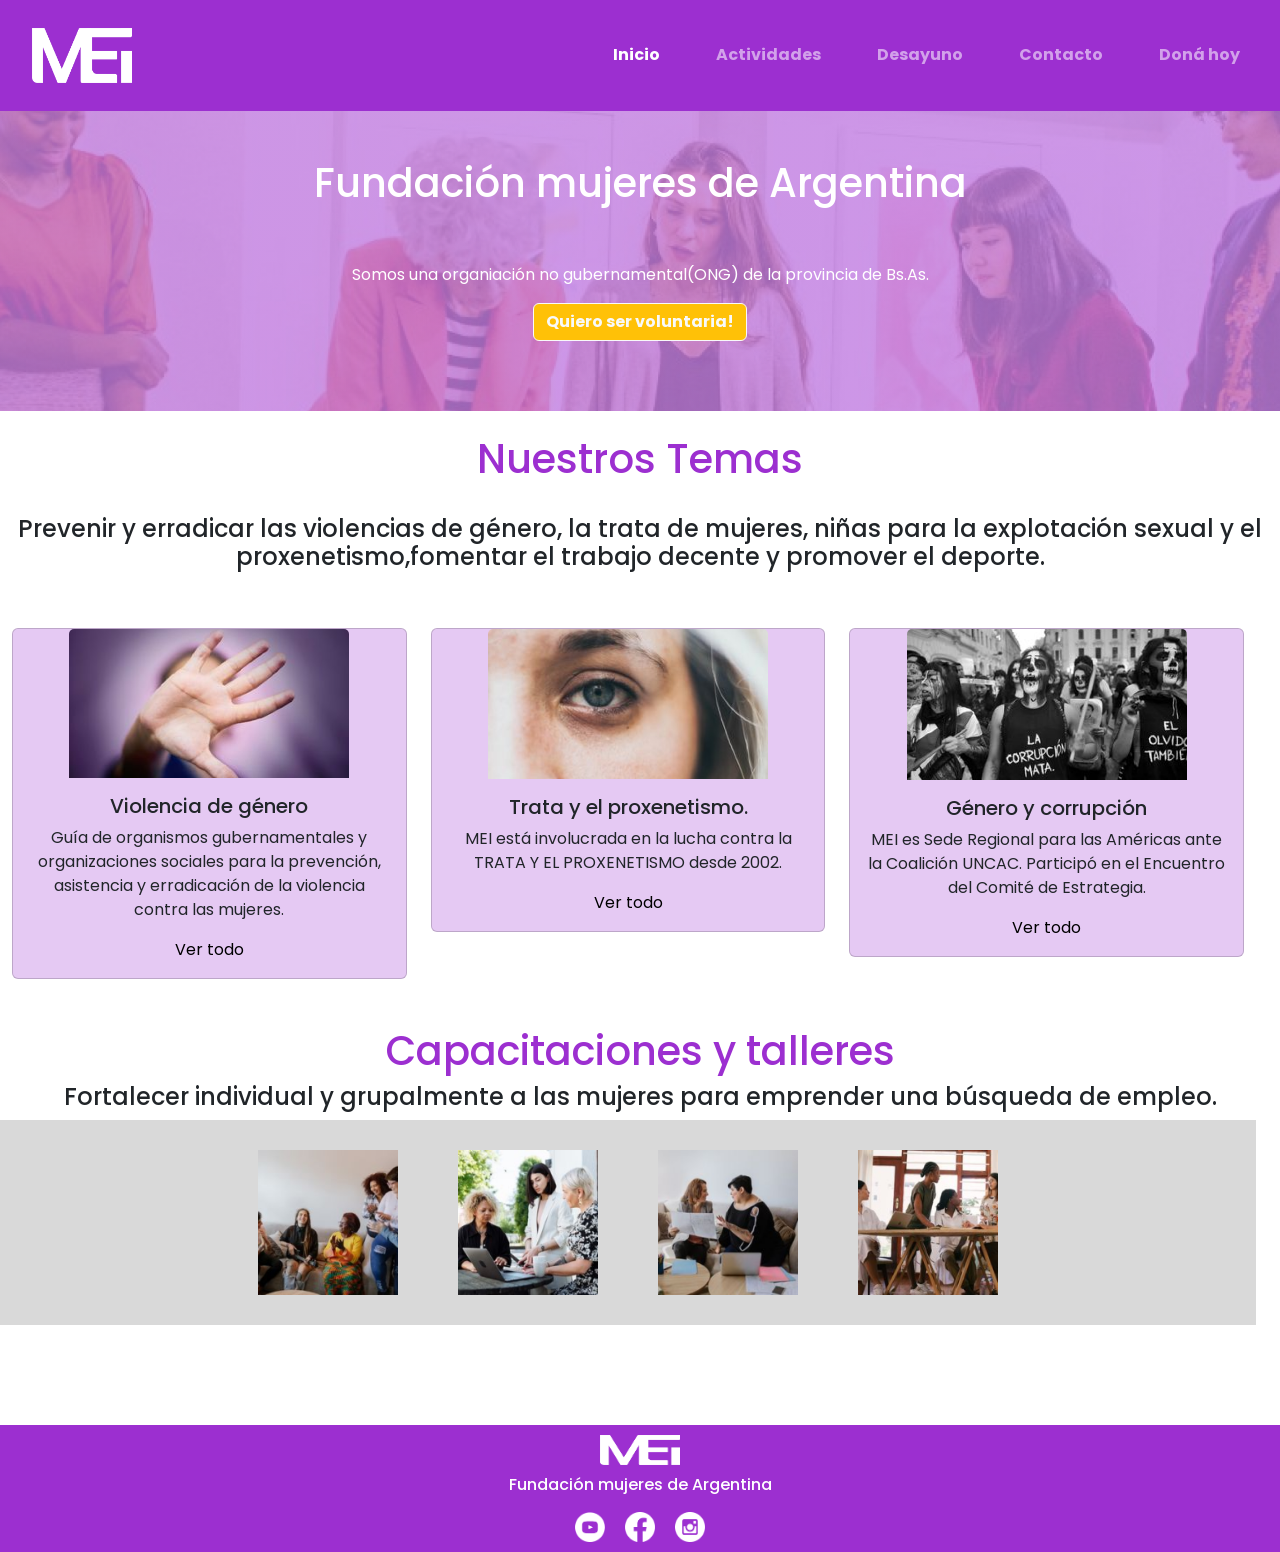
<file: index.html>
<!DOCTYPE html>
<html lang="en">
<head>
    <meta charset="UTF-8">
    <meta http-equiv="X-UA-Compatible" content="IE=edge">
    <meta name="viewport" content="width=device-width, initial-scale=1.0">
    <!-- Google Fonts -->
    <link href="https://fonts.googleapis.com/css2?family=Poppins:ital,wght@0,100;0,200;0,300;0,400;0,500;0,600;0,700;0,800;0,900;1,100;1,200;1,300;1,400;1,500;1,600;1,700;1,800;1,900&display=swap" rel="stylesheet">
    <!-- CSS de Bootstrap -->
    <link href="https://cdn.jsdelivr.net/npm/bootstrap@5.3.0-alpha3/dist/css/bootstrap.min.css" rel="stylesheet" integrity="sha384-KK94CHFLLe+nY2dmCWGMq91rCGa5gtU4mk92HdvYe+M/SXH301p5ILy+dN9+nJOZ" crossorigin="anonymous">
    <!-- Mi CSS -->
    <link rel="stylesheet" href="css/style.css">
    <title>MEI</title>
</head>
<body>
    <header id="header">
        <!-- botonera de bootstrap con logo-->
        <nav class="navbar navbar-expand-lg navbar-dark">
            <div class="container-fluid">
                <a href="index.html">
                    <img src="img/logodemujeres enigualdad.png" alt="Logo Mujeres En Igualdad">
                  </a>
              <button class="navbar-toggler" type="button" data-bs-toggle="collapse" data-bs-target="#navbarSupportedContent" aria-controls="navbarSupportedContent" aria-expanded="false" aria-label="Toggle navigation">
                <span class="navbar-toggler-icon"></span>
              </button>
              <div class="collapse navbar-collapse" id="navbarSupportedContent">
                <ul class="navbar-nav ms-auto">
                  <li class="nav-item">
                    <a class="nav-link active" aria-current="page" href="index.html">Inicio</a>
                  </li>
                  <li class="nav-item">
                    <a class="nav-link" href="#Actividades">Actividades</a>
                  </li>
                  <li class="nav-item">
                    <a class="nav-link" href="paginas/desayuno.html">Desayuno</a>
                  </li>
                  <li class="nav-item">
                    <a class="nav-link" href="paginas/contacto.html">Contacto</a>
                  </li>
                  <li class="nav-item">
                    <a class="nav-link" href="paginas/donahoy.html">Doná hoy</a>
                  </li>
                </ul>
              </div>
            </div>
          </nav>
    </header>
    <!-- seccion 1 -->
    <section id="seccion1home" class="container-fluid">
        <h1 class="py-5">Fundación mujeres de Argentina</h1>
        <p>
            Somos una organiación no gubernamental(ONG) de la provincia de Bs.As.
        </p>
        <a href="paginas/donahoy.html" class="aseccion1 btn btn-warning btn-outline-light">Quiero ser voluntaria!
        </a>
    </section>
    <!-- seccion 2 -->
    <section class="seccion2home">
      <h1 class="title3 py-4">
        Nuestros Temas
      </h1>
      <h4 class="pb-5">
        Prevenir y erradicar las violencias de género, la trata de mujeres, niñas para la explotación sexual y el proxenetismo,fomentar el trabajo decente y promover el deporte.
      </h4>
      <div class="container-fluid row">
        <div class="col-sm ">
            <div class="card w-100 card-border mb-5 divsection2">
                <img src="img/vg 1.png" class="card-img-top" alt="...">
                <div class="card-body">
                    <h5 class="card-title">Violencia de género</h5>
                    <p class="card-text">Guía de organismos gubernamentales y organizaciones sociales para la prevención, asistencia y erradicación de la violencia contra las mujeres.
                    </p>
                    <a href="#" class="card-link text-black">Ver todo</a>
                </div>
            </div>
        </div>
        <div class="col-sm">
            <div class="card w-100 card-border mb-5 divsection2">
                <img src="img/tp 1.png" class="card-img-top" alt="...">
                <div class="card-body">
                    <h5 class="card-title">Trata y el proxenetismo.</h5>
                    <p class="card-text">MEI está involucrada en la lucha contra la TRATA Y EL PROXENETISMO desde 2002.</p>
                    <a href="#" class="card-link text-black">Ver todo</a>
                </div>
            </div>
        </div>     
        <div class="col-sm">
            <div class="card w-100 card-border mb-5 divsection2">
                <img src="img/gc 1.png" class="card-img-top" alt="...">
                <div class="card-body">
                    <h5 class="card-title">Género y corrupción</h5>
                    <p class="card-text">MEI es Sede Regional para las Américas ante la Coalición UNCAC. Participó en el Encuentro del Comité de Estrategia.</p>
                    <a href="#" class="card-link text-black">Ver todo</a>
                </div>
            </div>
        </div>
      </div>
    </section>
    <!-- seccion 3 -->
    <section class="container-fluid seccion2home" id="Actividades">
        <h1 class="title3">
            Capacitaciones y talleres
        </h1>
        <h4>
            Fortalecer individual y grupalmente a las mujeres para emprender una búsqueda de empleo.
        </h4>
        <div class="container-fluid row divseccion3">
            <img src="img/7.png" alt="" class="col-12 col-md-12 col-lg-3">
            <img src="img/8.png" alt="" class="col-12 col-md-12 col-lg-3">
            <img src="img/9.png" alt="" class="col-12 col-md-12 col-lg-3">
            <img src="img/6 1.png" alt="" class="col-12 col-md-12 col-lg-3">
        </div>
    </section>
    <footer>
        <img src="img/logodemujeres enigualdad.png" alt="" class="logofooter">
        <h1 class="title1">Fundación mujeres de Argentina</h1>
        <div>
            <img src="img/Vector (1).png" alt="">
            <img src="img/Vector (2).png" alt="">
            <img src="img/Vector.png" alt="">
        </div>
    </footer>
    <!-- Script de Boostrap -->
    <script src="https://cdn.jsdelivr.net/npm/bootstrap@5.3.0-alpha3/dist/js/bootstrap.bundle.min.js" integrity="sha384-ENjdO4Dr2bkBIFxQpeoTz1HIcje39Wm4jDKdf19U8gI4ddQ3GYNS7NTKfAdVQSZe" crossorigin="anonymous"></script>
</body>
</html>
</file>
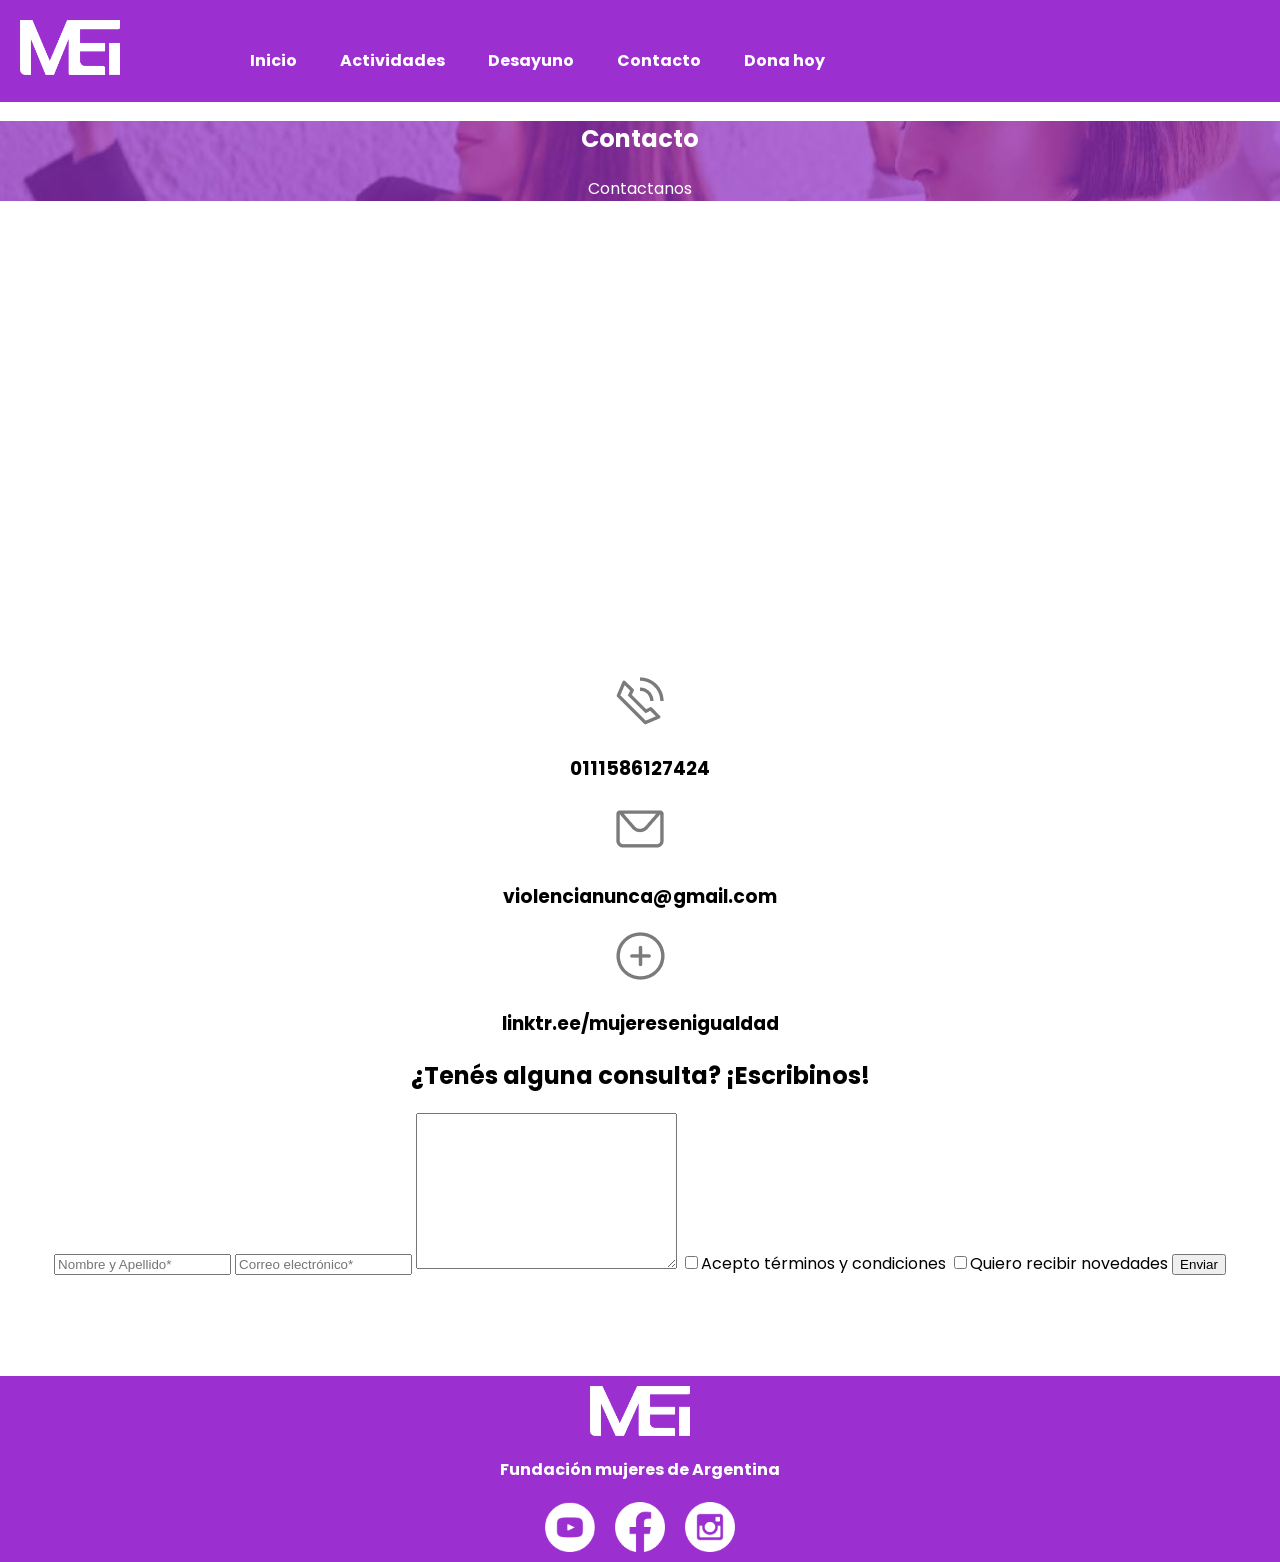
<file: paginas/contacto.html>
<!DOCTYPE html>
<html lang="en">
<head>
    <meta charset="UTF-8">
    <meta http-equiv="X-UA-Compatible" content="IE=edge">
    <meta name="viewport" content="width=device-width, initial-scale=1.0">
    <link rel="stylesheet" href="../css/style.css">
    <link href="https://fonts.googleapis.com/css2?family=Poppins:ital,wght@0,100;0,200;0,300;0,400;0,500;0,600;0,700;0,800;0,900;1,100;1,200;1,300;1,400;1,500;1,600;1,700;1,800;1,900&display=swap" rel="stylesheet">
    <title>MEI</title>
</head>
<body>
    <header id="header">
        <!-- logo -->
        <a href="../index.html">
            <img src="../img/logodemujeres enigualdad.png" alt="Logo Mujeres En Igualdad">
        </a>
        <!-- botonera -->
        <nav>
            <ul class="bonera">
                <li>
                    <a href="../index.html">Inicio</a> 
                </li>
                <li>
                    <a href="../index.html">Actividades</a>
                </li>
                <li>
                    <a href="desayuno.html">Desayuno</a>
                </li>
                <li>
                    <a href="contacto.html">Contacto</a>
                </li>               
                <li>
                    <a href="donahoy.html">Dona hoy</a>
                </li>
            </ul>
        </nav>
    </header>
    <!-- seccion 1 -->
    <section id="seccion1contact">
        <h1>Contacto</h1>
        <p>
            Contactanos
        </p>
    </section>
    <!-- seccion 2 -->
    <section class="seccion2cont">
        <iframe src="https://www.google.com/maps/embed?pb=!1m14!1m8!1m3!1d13133.05904825965!2d-58.3664477!3d-34.622749!3m2!1i1024!2i768!4f13.1!3m3!1m2!1s0x95a335dba334f52f%3A0x11fda76ff2da4d96!2sMinisterio%20de%20las%20Mujeres%2C%20G%C3%A9neros%20y%20Diversidad!5e0!3m2!1sen!2sar!4v1682360729661!5m2!1sen!2sar" width="600" height="450" style="border:0;" allowfullscreen="" loading="lazy" referrerpolicy="no-referrer-when-downgrade"></iframe>
        <div>
            <img src="../img/phone-outline.png" alt="">
            <h3>0111586127424</h3>
        </div>
        <div>
            <img src="../img/message.png" alt="">
            <h3>violencianunca@gmail.com</h3>
        </div>
        <div>
            <img src="../img/circle-plus-outline.png" alt="">
            <h3>linktr.ee/mujeresenigualdad</h3>
        </div >
    </section>
    <!-- seccion 3 -->
    <section class="seccion2cont">
        <h1>
            ¿Tenés alguna consulta? ¡Escribinos!
        </h1>
        <div class="divinputs">
            <form>
                <input type="text" id="" placeholder="Nombre y Apellido*">
                <input type="email" placeholder="Correo electrónico*">
                <textarea  id="" cols="30" rows="10"></textarea>
                <input type="checkbox">Acepto términos y condiciones
                <input type="checkbox">Quiero recibir novedades
                <input type="button" value="Enviar">
            </form>
        </div>
    </section>
    <footer>
        <img src="../img/logodemujeres enigualdad.png" alt="" class="logofooter">
        <h1 class="title1">Fundación mujeres de Argentina</h1>
        <div>
            <img src="../img/Vector (1).png" alt="">
            <img src="../img/Vector (2).png" alt="">
            <img src="../img/Vector.png" alt="">
        </div>
    </footer>
</body>
</html>
</file>
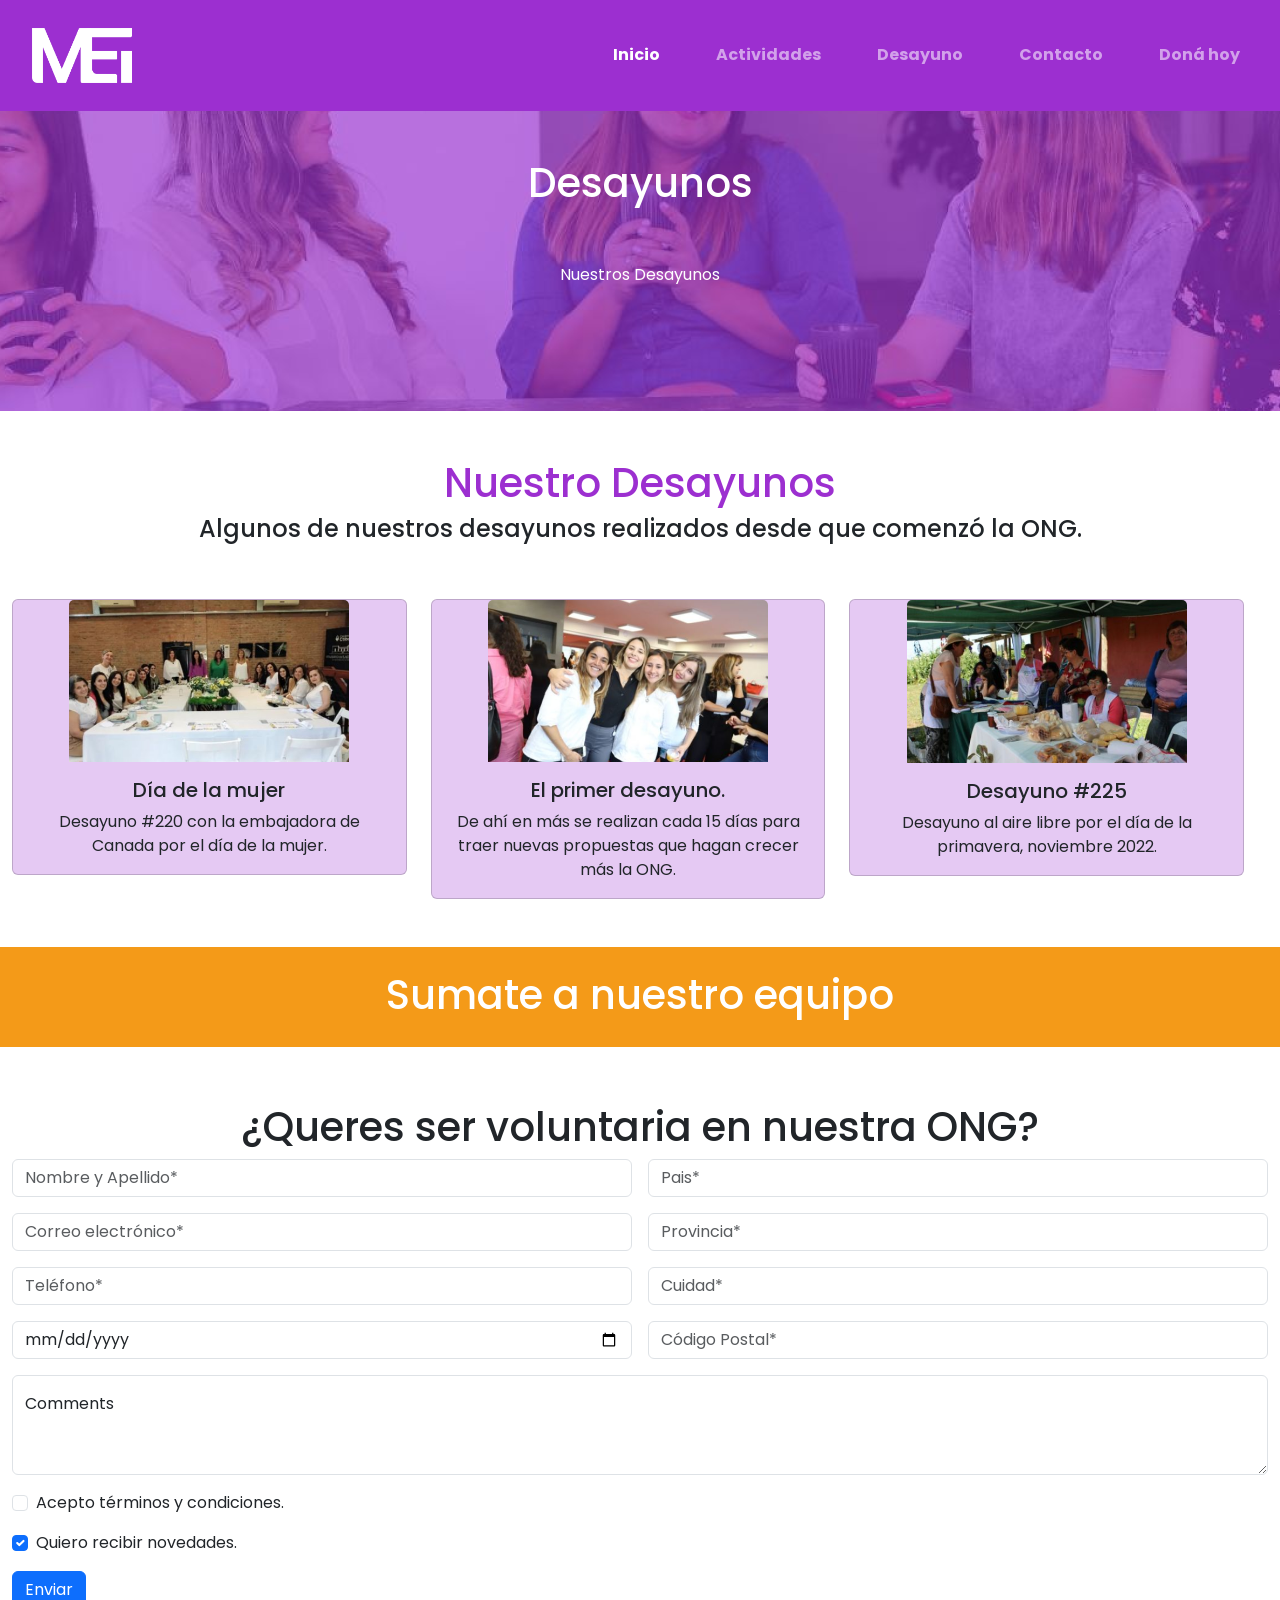
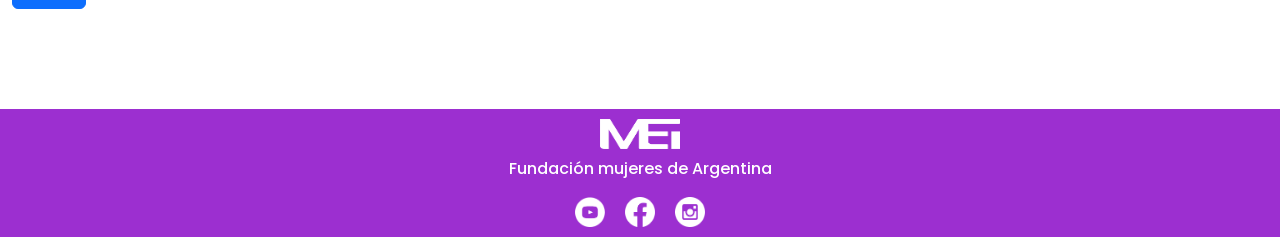
<file: paginas/desayuno.html>
<!DOCTYPE html>
<html lang="en">
<head>
    <meta charset="UTF-8">
    <meta http-equiv="X-UA-Compatible" content="IE=edge">
    <meta name="viewport" content="width=device-width, initial-scale=1.0">
    <!-- CSS de Bootstrap -->
    <link href="https://cdn.jsdelivr.net/npm/bootstrap@5.3.0-alpha3/dist/css/bootstrap.min.css" rel="stylesheet" integrity="sha384-KK94CHFLLe+nY2dmCWGMq91rCGa5gtU4mk92HdvYe+M/SXH301p5ILy+dN9+nJOZ" crossorigin="anonymous">
    <!-- Mi CSS -->
    <link rel="stylesheet" href="../css/style.css">
    <!-- Google Fonts -->
    <link href="https://fonts.googleapis.com/css2?family=Poppins:ital,wght@0,100;0,200;0,300;0,400;0,500;0,600;0,700;0,800;0,900;1,100;1,200;1,300;1,400;1,500;1,600;1,700;1,800;1,900&display=swap" rel="stylesheet">
    <title>MEI</title>
</head>
<body>
    <header id="header">
        <!-- logo -->
        <nav class="navbar navbar-expand-lg navbar-dark">
            <div class="container-fluid">
                <a href="../index.html">
                    <img src="../img/logodemujeres enigualdad.png" alt="Logo Mujeres En Igualdad">
                </a>
            <button class="navbar-toggler" type="button" data-bs-toggle="collapse" data-bs-target="#navbarSupportedContent" aria-controls="navbarSupportedContent" aria-expanded="false" aria-label="Toggle navigation">
                <span class="navbar-toggler-icon"></span>
            </button>
                <div class="collapse navbar-collapse" id="navbarSupportedContent">
                    <ul class="navbar-nav ms-auto">
                        <li class="nav-item">
                            <a class="nav-link active" aria-current="page" href="../index.html">Inicio</a>
                        </li>
                        <li class="nav-item">
                            <a class="nav-link" href="../index.html#Actividades">Actividades</a>
                        </li>
                        <li class="nav-item">
                            <a class="nav-link" href="desayuno.html">Desayuno</a>
                        </li>
                        <li class="nav-item">
                            <a class="nav-link" href="contacto.html">Contacto</a>
                        </li>
                        <li class="nav-item">
                            <a class="nav-link" href="donahoy.html">Doná hoy</a>
                        </li>
                    </ul>
                </div>
            </div>
        </nav>
    </header>
    <!-- seccion 1 -->
    <section id="seccion1desayuno" >
        <h1 class="py-5">Desayunos</h1>
        <p>
            Nuestros Desayunos
        </p>
    </section>
    <!-- seccion 2 -->
    <section class="seccion2desy">
        <h1 class="title3 pt-5">
            Nuestro Desayunos 
        </h1>
        <h4 class="pb-5">
            Algunos de nuestros desayunos realizados desde que comenzó la ONG.
        </h4>
        <div class="container-fluid row">
            <div class="col-sm ">
                <div class="card w-100 card-border mb-5 divsection2">
                    <img src="../img/,, 1.png" class="card-img-top" alt="...">
                    <div class="card-body">
                        <h5 class="card-title">Día de la mujer</h5>
                        <p class="card-text">Desayuno #220 con la embajadora de Canada por el día de la mujer.
                        </p>
                    </div>
                </div>
            </div>
            <div class="col-sm">
                <div class="card w-100 card-border mb-5 divsection2">
                    <img src="../img/Desayuno1 1.png" class="card-img-top" alt="...">
                    <div class="card-body">
                        <h5 class="card-title"> El primer desayuno.</h5>
                        <p class="card-text"> De ahí en más se realizan cada 15 días para traer nuevas propuestas que hagan crecer más la ONG.</p>
                    </div>
                </div>
            </div>     
            <div class="col-sm">
                <div class="card w-100 card-border mb-5 divsection2">
                    <img src="../img/Desayuno3 1.png" class="card-img-top" alt="...">
                    <div class="card-body">
                        <h5 class="card-title">Desayuno #225</h5>
                        <p class="card-text">Desayuno al aire libre por el día de la primavera, noviembre 2022.</p>
                    </div>
                </div>
            </div>
        </div>
    </section>
    <!-- seccion 3 -->
    <section>
        <h1 class="title4 py-4 text-center">
            Sumate a nuestro equipo
        </h1>
        <h1 class="text-center pt-5">
            ¿Queres ser voluntaria en nuestra ONG? 
        </h1>
        <div class="container-fluid divinputs">
            <div class="row g-3 mb-3">
                <div class="col">
                    <input type="text" class="form-control" placeholder="Nombre y Apellido*" aria-label="First name">
                </div>
                <div class="col">
                    <input type="text" class="form-control" placeholder="Pais*" aria-label="Last name">
                </div>
            </div>
            <div class="row g-3 mb-3">
                <div class="col-md-6">
                    <input type="email" class="form-control" placeholder="Correo electrónico*" id="inputEmail4">
                </div>
                <div class="col">
                    <input type="text" class="form-control" placeholder="Provincia*" aria-label="Last name">
                </div>
            </div>
            <div class="row g-3 mb-3">
                <div class="col-md-6">
                    <input type="tel" class="form-control" placeholder="Teléfono*" id="inputEmail4">
                </div>
                <div class="col">
                    <input type="text" class="form-control" placeholder="Cuidad*" aria-label="Last name">
                </div>
            </div>
            <div class="row g-3 mb-3">
                <div class="col-md-6">
                    <input type="date" class="form-control" placeholder="Fecha de nacimiento*" id="inputEmail4">
                </div>
                <div class="col">
                    <input type="number" class="form-control" placeholder="Código Postal*" aria-label="Last name" step="4">
                </div>
            </div>
            <div class="form-floating mb-3">
                <textarea class="form-control" placeholder="Leave a comment here" id="floatingTextarea2" style="height: 100px"></textarea>
                <label for="floatingTextarea2">Comments</label>
            </div>
            <div class="form-check mb-3">
                <input class="form-check-input" type="checkbox" value="" id="flexCheckDefault">
                <label class="form-check-label" for="flexCheckDefault">
                    Acepto términos y condiciones.
                </label>
            </div>
            <div class="form-check mb-3">
                <input class="form-check-input" type="checkbox" value="" id="flexCheckChecked" checked>
                <label class="form-check-label" for="flexCheckChecked">
                    Quiero recibir novedades.
                </label>
            </div>
            <button type="button" class="btn btn-primary">Enviar</button>
        </div>
    </section>
    <footer>
        <img src="../img/logodemujeres enigualdad.png" alt="" class="logofooter">
        <h1 class="title1">Fundación mujeres de Argentina</h1>
        <div>
            <img src="../img/Vector (1).png" alt="">
            <img src="../img/Vector (2).png" alt="">
            <img src="../img/Vector.png" alt="">
        </div>
    </footer>
        <!-- Script de Boostrap -->
        <script src="https://cdn.jsdelivr.net/npm/bootstrap@5.3.0-alpha3/dist/js/bootstrap.bundle.min.js" integrity="sha384-ENjdO4Dr2bkBIFxQpeoTz1HIcje39Wm4jDKdf19U8gI4ddQ3GYNS7NTKfAdVQSZe" crossorigin="anonymous"></script>
</body>
</html>
</file>
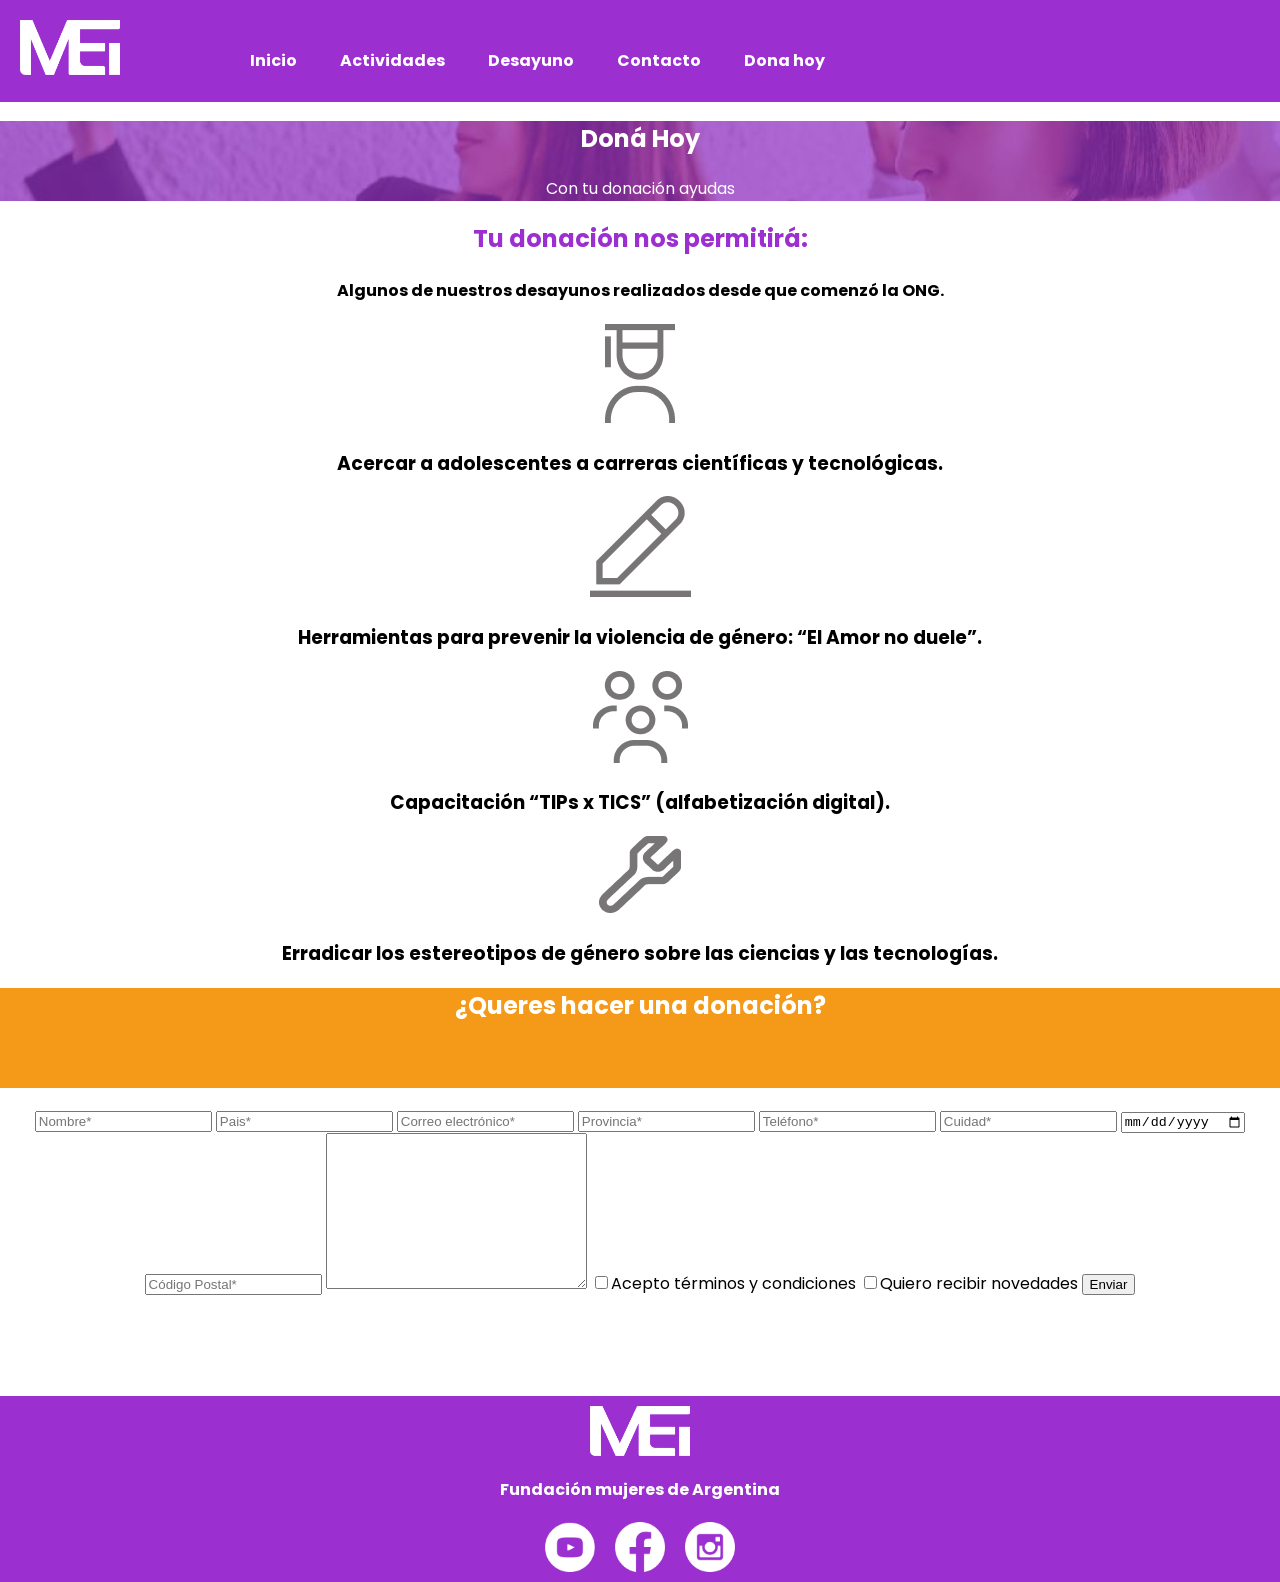
<file: paginas/donahoy.html>
<!DOCTYPE html>
<html lang="en">
<head>
    <meta charset="UTF-8">
    <meta http-equiv="X-UA-Compatible" content="IE=edge">
    <meta name="viewport" content="width=device-width, initial-scale=1.0">
    <link rel="stylesheet" href="../css/style.css">
    <link href="https://fonts.googleapis.com/css2?family=Poppins:ital,wght@0,100;0,200;0,300;0,400;0,500;0,600;0,700;0,800;0,900;1,100;1,200;1,300;1,400;1,500;1,600;1,700;1,800;1,900&display=swap" rel="stylesheet">
    <title>MEI</title>
</head>
<body>
    <header id="header">
        <!-- logo -->
        <a href="../index.html">
            <img src="../img/logodemujeres enigualdad.png" alt="Logo Mujeres En Igualdad">
        </a>
        <!-- botonera -->
        <nav>
            <ul class="bonera">
                <li>
                    <a href="../index.html">Inicio</a> 
                </li>
                <li>
                    <a href="../index.html">Actividades</a>
                </li>
                <li>
                    <a href="desayuno.html">Desayuno</a>
                </li>
                <li>
                    <a href="contacto.html">Contacto</a>
                </li>               
                <li>
                    <a href="donahoy.html">Dona hoy</a>
                </li>
            </ul>
        </nav>
    </header>
    <!-- seccion 1 -->
    <section id="seccion1contact">
        <h1>Doná Hoy</h1>
        <p>
            Con tu donación ayudas
        </p>
    </section>
    <!-- seccion 2 -->
    <section class="seccion2dona">
        <h1 class="title3">
            Tu donación nos permitirá:
        </h1>
        <h4>
            Algunos de nuestros desayunos realizados desde que comenzó la ONG.
        </h4>
        <div>
            <img src="../img/Icon.png" alt="">
            <h3>Acercar a adolescentes a carreras científicas y tecnológicas.</h3>
        </div>
        <div>
            <img src="../img/Icon (1).png" alt="">
            <h3>Herramientas para prevenir la violencia de género: “El Amor no duele”.</h3>
        </div>
        <div>
            <img src="../img/Icon (2).png" alt="">
            <h3> Capacitación “TIPs x TICS” (alfabetización digital).</h3>
        </div >
        <div>
            <img src="../img/Icon Color.png" alt="">
            <h3>Erradicar los estereotipos de género sobre las ciencias y las tecnologías.</h3>
        </div >
    </section>
    <!-- seccion 3 -->
    <section class="seccion2dona">
        <h1 class="title4">
            ¿Queres hacer una donación? 
        </h1>
        <div class="divinputs">
            <form>
                <input type="text" id="" placeholder="Nombre*">
                <input type="text" placeholder="Pais*">
                <input type="email" placeholder="Correo electrónico*">
                <input type="text" placeholder="Provincia*">
                <input type="tel" placeholder="Teléfono*" id="">
                <input type="text" placeholder="Cuidad*">
                <input type="date" placeholder="Fecha de nacimiento*">
                <input type="number" placeholder="Código Postal*">
                <textarea  id="" cols="30" rows="10"></textarea>
                <input type="checkbox">Acepto términos y condiciones
                <input type="checkbox">Quiero recibir novedades
                <input type="button" value="Enviar">
            </form>
        </div>
    </section>
    <footer>
        <img src="../img/logodemujeres enigualdad.png" alt="" class="logofooter">
        <h1 class="title1">Fundación mujeres de Argentina</h1>
        <div>
            <img src="../img/Vector (1).png" alt="">
            <img src="../img/Vector (2).png" alt="">
            <img src="../img/Vector.png" alt="">
        </div>
    </footer>
</body>
</html>
</file>
<file: css/style.css>
body {
    font-family: 'Poppins', sans-serif;
    margin: 0;
}

/* Header de la pagin, botonera y logo */
header {
    background-color:#9C2FD0;
    position: sticky;
    top: 0;
    z-index: 1;
    display: flex;
}

header a img {
    width: 100px;
    margin: 20%;
}

nav {
    display: flex;
    align-items: center;
    justify-content: space-between;
    padding-top: 20px;
    padding-left: 90px;
    padding-right: 5%;
    font-weight: bold;
    width: 100%;

}

ul {
    list-style: none;
}

ul li {
    display: inline-flex;
    padding: 0px 20px;
}

a {
    color: white;
    text-decoration: none;
}
/* Todos las secciones de las paginas */

.title1 {
    color: white;
}

.title3 {
    color: #9C2FD0;
}

.title4 {
    color: white;
    background-color: #F49A18;
    height: 100px;
}

#seccion1home {
    color: white;
    background-image: linear-gradient(
        rgba(156, 47, 208, 50%),
        rgba(156, 47, 208, 50%)
    ), url(../img/Diseño\ sin\ título\ \(3\)\ 2\ \(1\).jpg);
    background-repeat: no-repeat;
    background-position: center;
    background-size: cover;
    text-align: center;
    align-items: center;
    justify-content: center;
    height: 300px;
}

#seccion1donahoy {
    color: white;
    background-image: url(../img/Dona\ hoy\ 1.png);
    background-repeat: no-repeat;
    background-position: center;
    text-align: center;
}

#seccion1desayuno {
    color: white;
    background-image: url(../img/Diseño\ sin\ título\ \(5\)\ 1.png);
    background-repeat: no-repeat;
    background-position: center;
    text-align: center;
    height: 300px;
}

#seccion1contact {
    color: white;
    background-image: url(../img/contacto\ 1.png);
    background-repeat: no-repeat;
    background-position: center;
    text-align: center;
}

.seccion2home {
    text-align: center;
    align-items: center;
    justify-content: center;
}

.seccion2desy {
    text-align: center;
}

.seccion2cont {
    text-align: center;
}

.seccion2dona {
    text-align: center;
}



.divsection2 {
    background-color: rgba(156, 47, 208, 26%);
    display: inline-block;
}

.divsection2 img {
    width: 280px;
}

.divseccion3 {
    background-color: #D9D9D9;
    display: flex;
    margin-bottom: 100px;
    justify-content: center;
}

.divseccion3 img {
    width: 200px;
    padding:  30px;
}

.aseccion1 {
    font-weight: bold;
}

.divinputs {
    margin-bottom: 100px;
}

form {
    display: block;
}
/* Footer de la paginas */
footer {
    background-color: #9C2FD0;
}

footer img {
    width: 50px;
    height: 50px;
    display: flex;
    justify-content: center;
    padding: 10px;
}

footer div {
    display: flex;
    justify-content: center;
}

.logofooter {
    width: 100px;
    margin: auto;
    display: block;
}

footer h1 {
    font-size: medium;
    text-align: center;
}
</file>
